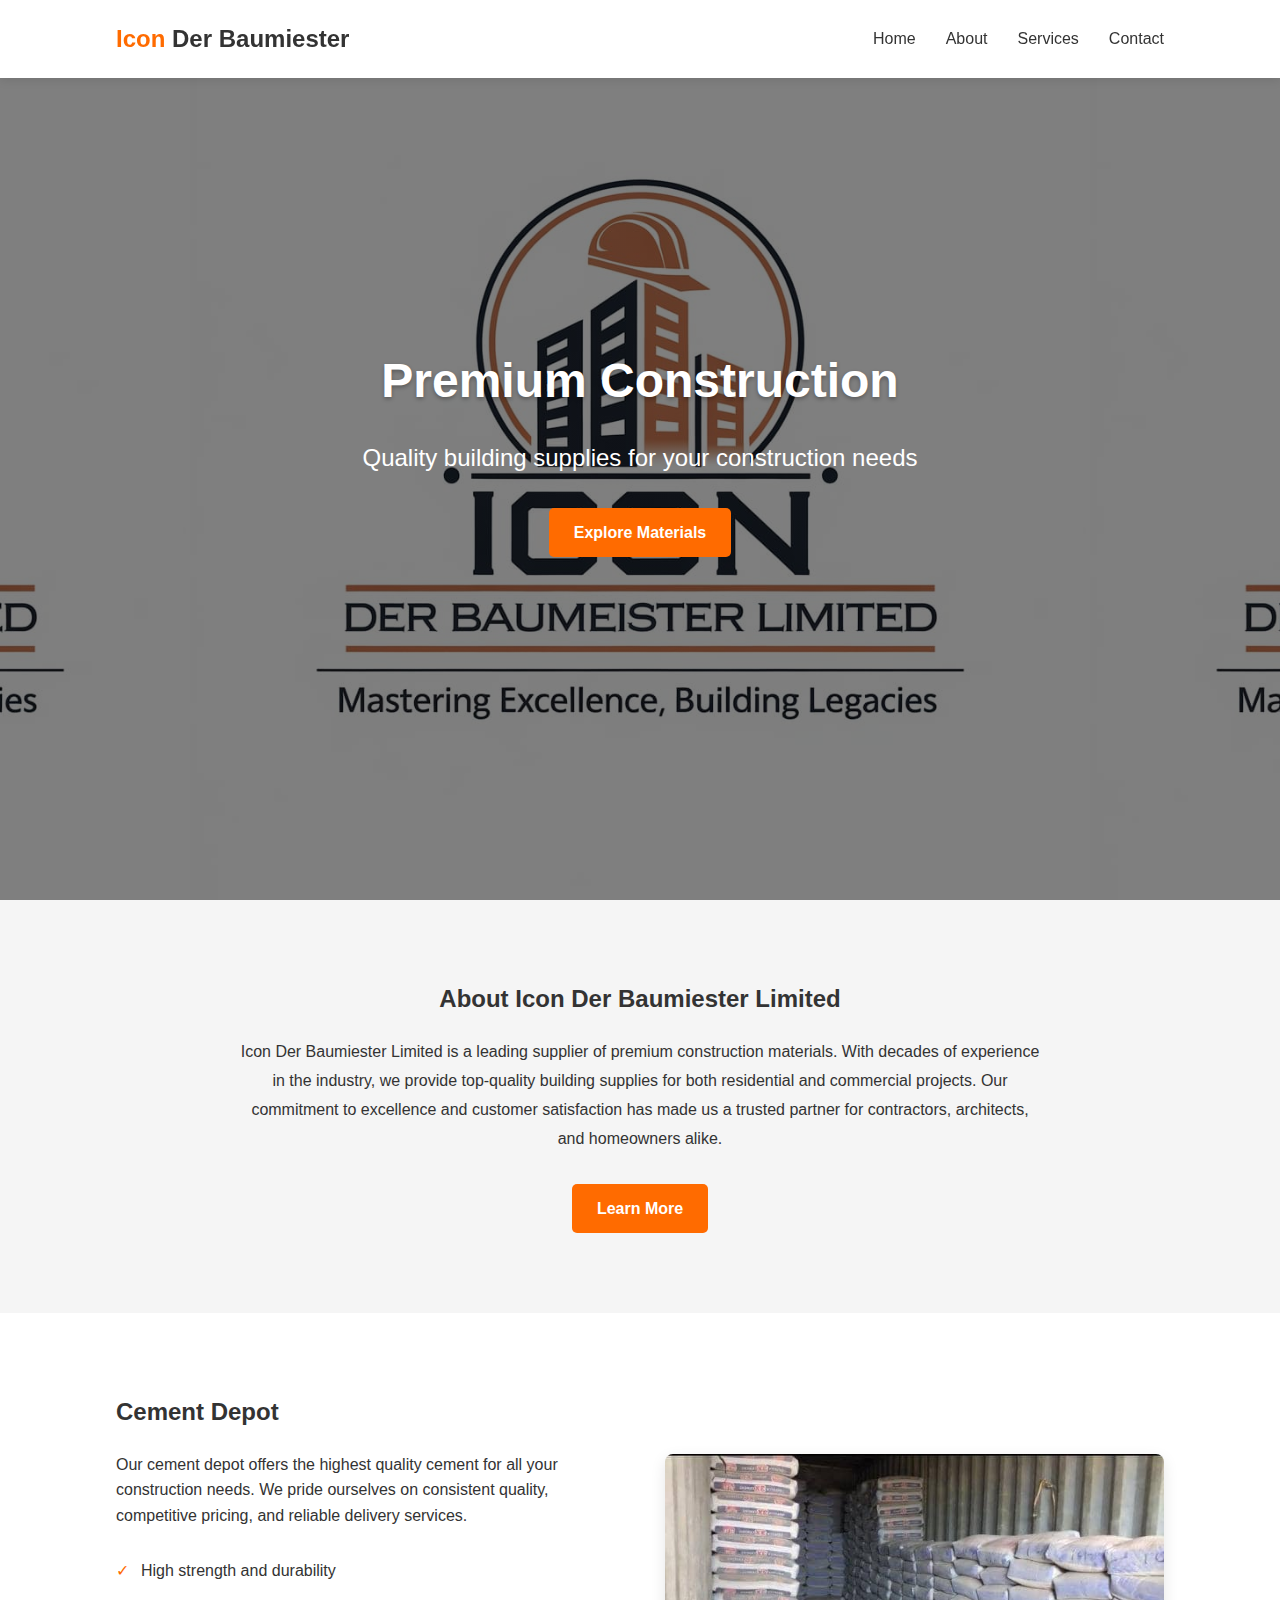
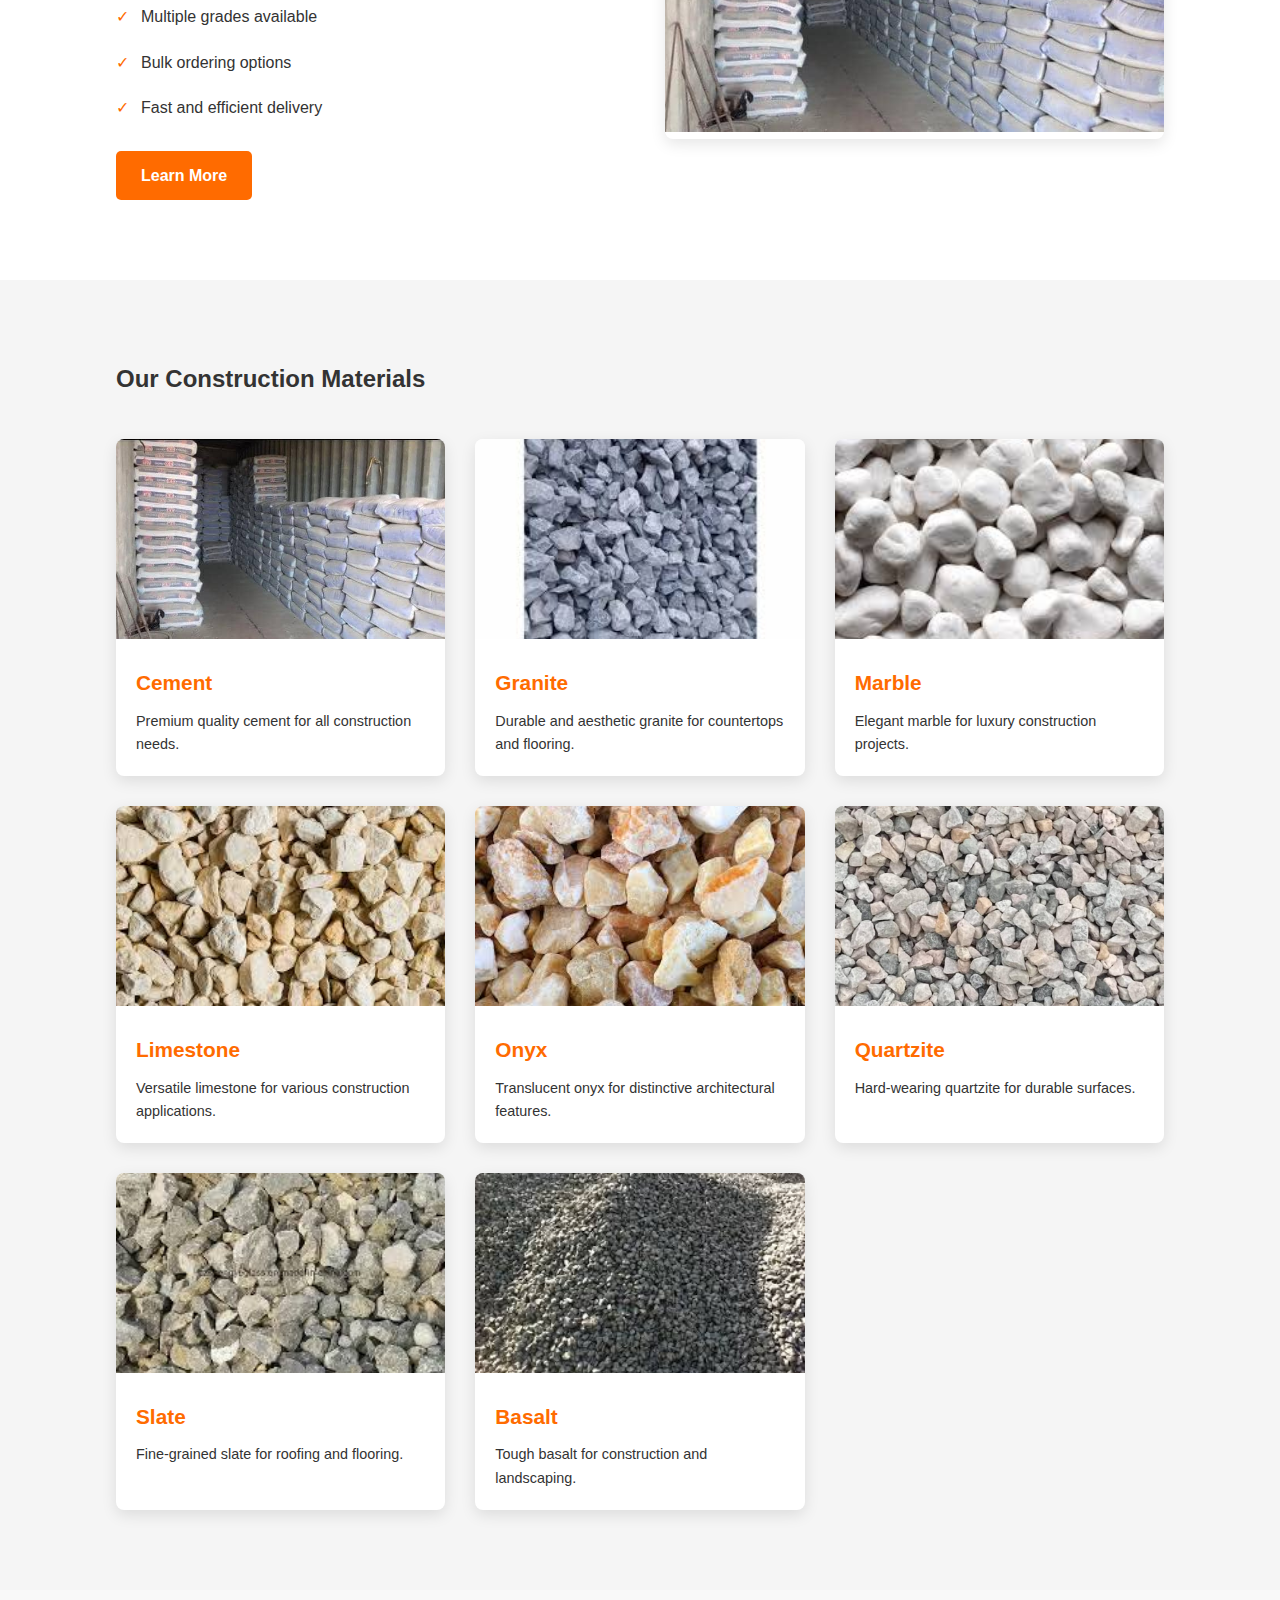
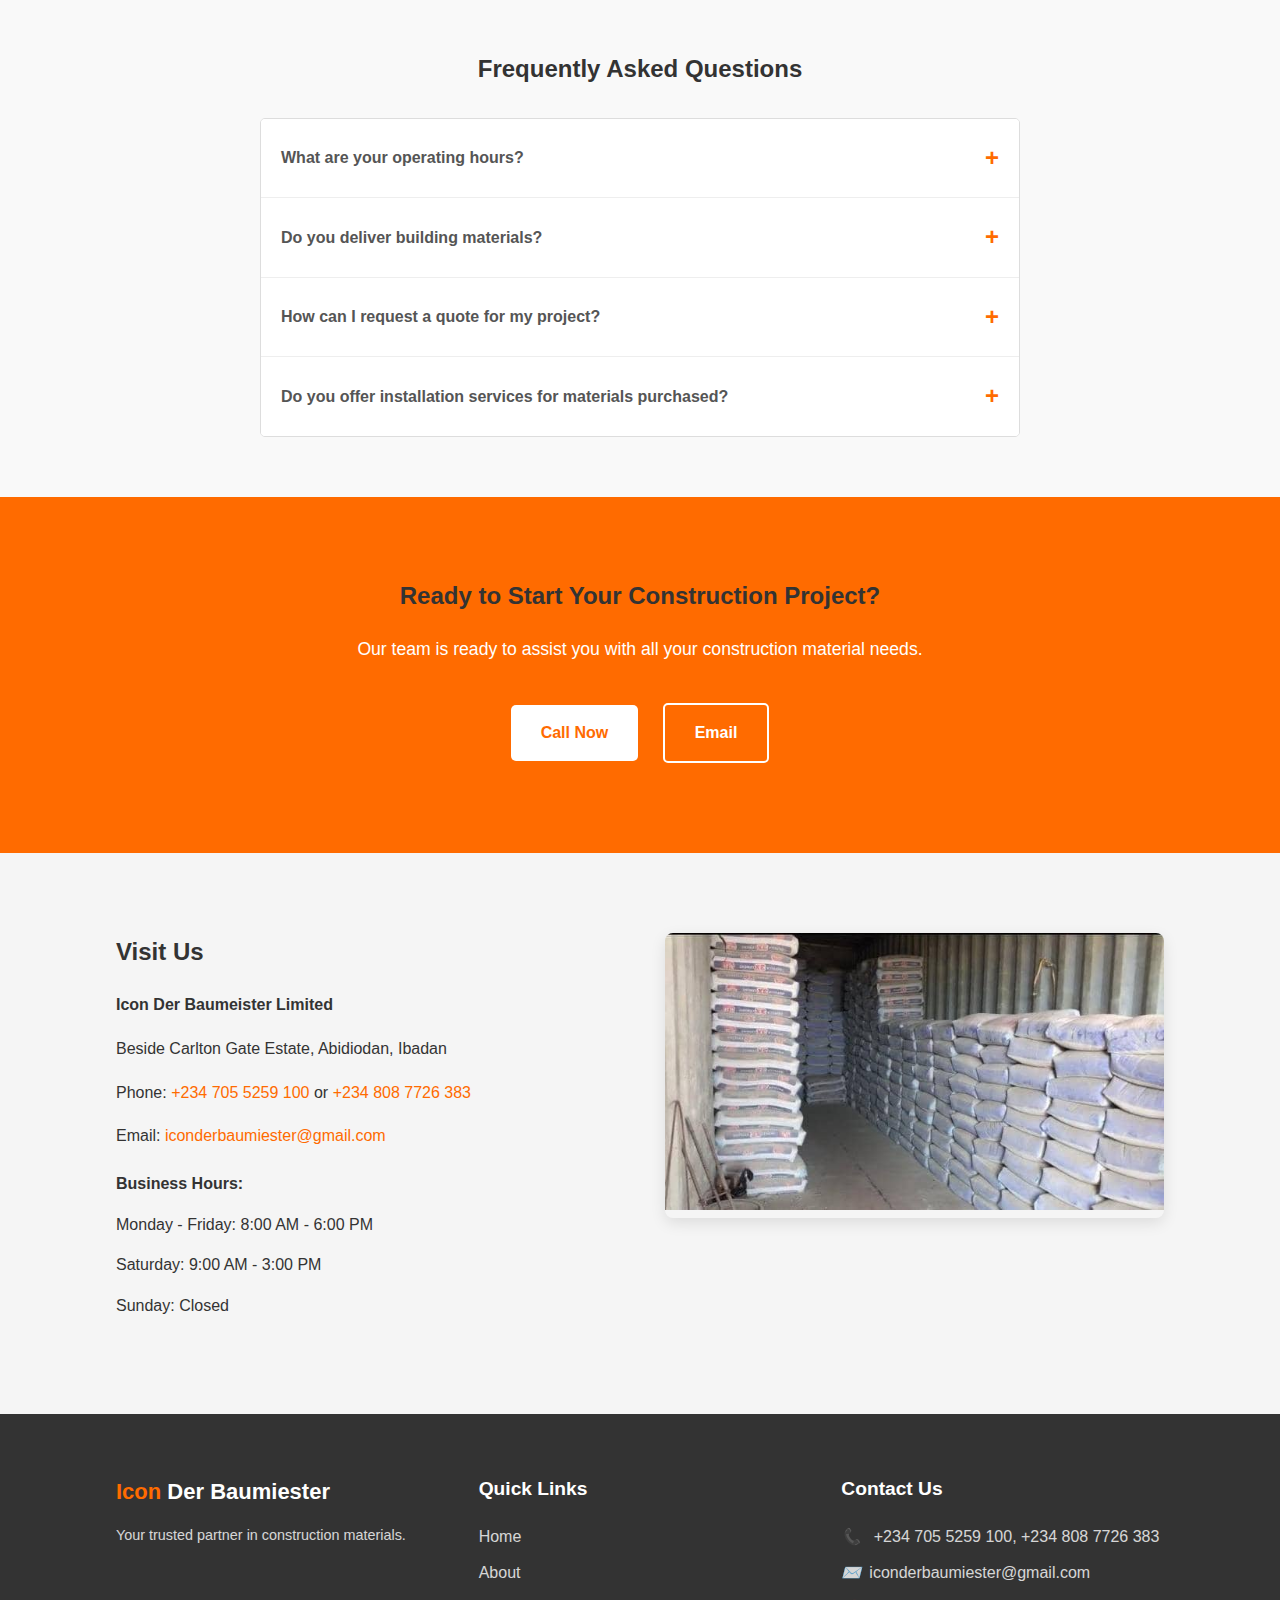
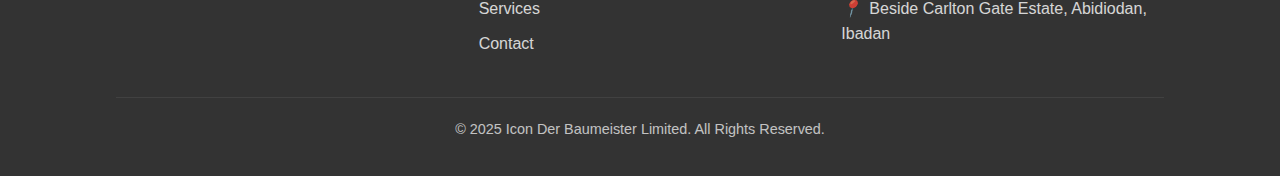
<file: index.html>
<!DOCTYPE html>
<html lang="en">
<head>
    <meta charset="UTF-8">
    <meta name="viewport" content="width=device-width, initial-scale=1.0">
    <title>Icon Der Baumiester Limited</title>
    <link rel="stylesheet" href="styles.css">
</head>
<body>
    <!-- Navigation Bar -->
    <header>
        <div class="container">
            <nav>
                <a href="index.html" class="logo">Icon <span>Der Baumiester</span></a>
                <ul class="nav-links">
                    <li><a href="index.html" class="active">Home</a></li>
                    <li><a href="about.html">About</a></li>
                    <li><a href="services.html">Services</a></li>
                    <li class="dropdown">
                        <a href="contact.html" class="dropbtn">Contact</a>
                        <div class="dropdown-content">
                            <a href="tel:+2347055259100"><i class="icon">📞</i> Call Us</a>
                            <a href="mailto:iconderbaumiester@gmail.com"><i class="icon">✉️</i> Email</a>
                            <a href="https://linkedin.com/company/icon-der-baumiester" target="_blank"><i class="icon">🔗</i> LinkedIn</a>
                        </div>
                    </li>
                </ul>
                <div class="hamburger">
                    <div class="bar"></div>
                    <div class="bar"></div>
                    <div class="bar"></div>
                </div>
            </nav>
        </div>
    </header>

    <!-- Hero Section -->
    <section id="hero">
        <div class="hero-content">
            <h1>Premium Construction</h1>
            <p>Quality building supplies for your construction needs</p>
            <a href="#materials" class="btn">Explore Materials</a>
        </div>
    </section>

    <!-- About Section -->
    <section id="about">
        <div class="container">
            <h2>About Icon Der Baumiester Limited</h2>
            <p>Icon Der Baumiester Limited is a leading supplier of premium construction materials. With decades of experience in the industry, we provide top-quality building supplies for both residential and commercial projects. Our commitment to excellence and customer satisfaction has made us a trusted partner for contractors, architects, and homeowners alike.</p>
            <a href="about.html" class="btn">Learn More</a>
        </div>
    </section>

    <!-- Featured Product Section -->
    <section id="featured-product">
        <div class="container">
            <div class="featured-content">
                <div class="featured-text">
                    <h2>Cement Depot</h2>
                    <p>Our cement depot offers the highest quality cement for all your construction needs. We pride ourselves on consistent quality, competitive pricing, and reliable delivery services.</p>
                    <ul class="features-list">
                        <li>High strength and durability</li>
                        <li>Multiple grades available</li>
                        <li>Bulk ordering options</li>
                        <li>Fast and efficient delivery</li>
                    </ul>
                    <a href="services.html" class="btn">Learn More</a>
                </div>
                <div class="featured-image">
                    <img src="images/depot.jpeg" alt="Premium Cement" style="object-fit: cover;">
                </div>
            </div>
        </div>
    </section>

    <!-- Materials Section -->
    <section id="materials">
        <div class="container">
            <h2>Our Construction Materials</h2>
            <div class="materials-grid">
                <div class="material-card" data-material="cement">
                    <div class="card-img">
                        <img src="images/depot.jpeg" alt="Cement">
                    </div>
                    <div class="card-content">
                        <h3>Cement</h3>
                        <p>Premium quality cement for all construction needs.</p>
                    </div>
                </div>
                <div class="material-card" data-material="granite">
                    <div class="card-img">
                        <img src="images/granite.jpeg" alt="Granite">
                    </div>
                    <div class="card-content">
                        <h3>Granite</h3>
                        <p>Durable and aesthetic granite for countertops and flooring.</p>
                    </div>
                </div>
                <div class="material-card" data-material="marble">
                    <div class="card-img">
                        <img src="images/marble.jpeg" alt="Marble">
                    </div>
                    <div class="card-content">
                        <h3>Marble</h3>
                        <p>Elegant marble for luxury construction projects.</p>
                    </div>
                </div>
                <div class="material-card" data-material="limestone">
                    <div class="card-img">
                        <img src="images/limestone.jpeg" alt="Limestone">
                    </div>
                    <div class="card-content">
                        <h3>Limestone</h3>
                        <p>Versatile limestone for various construction applications.</p>
                    </div>
                </div>
                <div class="material-card" data-material="onyx">
                    <div class="card-img">
                        <img src="images/onyx.jpeg" alt="Onyx">
                    </div>
                    <div class="card-content">
                        <h3>Onyx</h3>
                        <p>Translucent onyx for distinctive architectural features.</p>
                    </div>
                </div>
                <div class="material-card" data-material="quartzite">
                    <div class="card-img">
                        <img src="images/quartzite.jpeg" alt="Quartzite">
                    </div>
                    <div class="card-content">
                        <h3>Quartzite</h3>
                        <p>Hard-wearing quartzite for durable surfaces.</p>
                    </div>
                </div>
                <div class="material-card" data-material="slate">
                    <div class="card-img">
                        <img src="images/slate.jpeg" alt="Slate">
                    </div>
                    <div class="card-content">
                        <h3>Slate</h3>
                        <p>Fine-grained slate for roofing and flooring.</p>
                    </div>
                </div>
                <div class="material-card" data-material="basalt">
                    <div class="card-img">
                        <img src="images/basalt.jpeg" alt="Basalt">
                    </div>
                    <div class="card-content">
                        <h3>Basalt</h3>
                        <p>Tough basalt for construction and landscaping.</p>
                    </div>
                </div>
            </div>
        </div>
    </section>

    <!-- FAQs Section -->
    <section id="faqs" class="alt-bg">
        <div class="container">
            <h2>Frequently Asked Questions</h2>
            <div class="faq-container">
                <div class="faq-item">
                    <div class="faq-question">
                        What are your operating hours?
                        <span class="faq-toggle">+</span>
                    </div>
                    <div class="faq-answer">
                        <p>Our office is open Monday through Friday from 8:00 AM to 6:00 PM, and Saturdays from 9:00 AM to 2:00 PM. We are closed on Sundays and public holidays.</p>
                    </div>
                </div>
                <div class="faq-item">
                    <div class="faq-question">
                        Do you deliver building materials?
                        <span class="faq-toggle">+</span>
                    </div>
                    <div class="faq-answer">
                        <p>Yes, we provide delivery services for all our building materials. Delivery fees may apply depending on your location and the quantity of materials ordered.</p>
                    </div>
                </div>
                <div class="faq-item">
                    <div class="faq-question">
                        How can I request a quote for my project?
                        <span class="faq-toggle">+</span>
                    </div>
                    <div class="faq-answer">
                        <p>You can request a quote by filling out our contact form above, calling our office, or sending an email with your project details. Our team will get back to you within 24 hours with a comprehensive quote.</p>
                    </div>
                </div>
                <div class="faq-item">
                    <div class="faq-question">
                        Do you offer installation services for materials purchased?
                        <span class="faq-toggle">+</span>
                    </div>
                    <div class="faq-answer">
                        <p>Yes, we offer professional installation services for certain materials. Please inquire about our installation options when placing your order.</p>
                    </div>
                </div>
            </div>
        </div>
    </section>
    
    <!-- Call to Action -->
    <section id="cta">
        <div class="container">
            <div class="cta-content">
                <h2>Ready to Start Your Construction Project?</h2>
                <p>Our team is ready to assist you with all your construction material needs.</p>
                <div class="cta-buttons">
                    <a href="tel:+1234567890" class="btn">Call Now</a>
                    <a href="mailto:iconderbaumiester@gmail.com" class="btn btn-outline">Email</a>
                </div>
            </div>
        </div>
    </section>

    <!-- Address Section -->
    <section id="address">
        <div class="container">
            <div class="address-content">
                <div class="address-info">
                    <h2>Visit Us</h2>
                    <address>
                        <p><strong>Icon Der Baumeister Limited</strong></p>
                        <p>Beside Carlton Gate Estate, Abidiodan, Ibadan</p>
                        <p>Phone: <a href="tel:+2347055259100">+234 705 5259 100</a> or <a href="tel:+2348087726383">+234 808 7726 383</a></p>
                        <p>Email: <a href="mailto:iconderbaumiester@gmail.com">iconderbaumiester@gmail.com</a></p>
                    </address>
                    <div class="hours">
                        <p><strong>Business Hours:</strong></p>
                        <p>Monday - Friday: 8:00 AM - 6:00 PM</p>
                        <p>Saturday: 9:00 AM - 3:00 PM</p>
                        <p>Sunday: Closed</p>
                    </div>
                </div>
                <div class="map-placeholder">
                    <img src="images/depot.jpeg" alt="depot" style="object-fit: cover;">
                </div>
            </div>
        </div>
    </section>

    <!-- Footer -->
    <footer>
        <div class="container">
            <div class="footer-content">
                <div class="footer-logo">
                    <a href="index.html">Icon <span>Der Baumiester</span></a>
                    <p>Your trusted partner in construction materials.</p>
                </div>
                <div class="footer-links">
                    <h3>Quick Links</h3>
                    <ul>
                        <li><a href="index.html">Home</a></li>
                        <li><a href="about.html">About</a></li>
                        <li><a href="services.html">Services</a></li>
                        <li><a href="contact.html">Contact</a></li>
                    </ul>
                </div>
                <div class="footer-contact">
                    <h3>Contact Us</h3>
                    <p><i class="icon">📞</i> +234 705 5259 100, +234 808 7726 383</p>
                    <p><i class="icon">✉️</i>iconderbaumiester@gmail.com</p>
                    <p><i class="icon">📍</i>Beside Carlton Gate Estate, Abidiodan, Ibadan</p>
                </div>
            </div>
            <div class="footer-bottom">
                <p>&copy; 2025 Icon Der Baumeister Limited. All Rights Reserved.</p>
            </div>
        </div>
    </footer>

    <script src="script.js"></script>
</body>
</html>
</file>
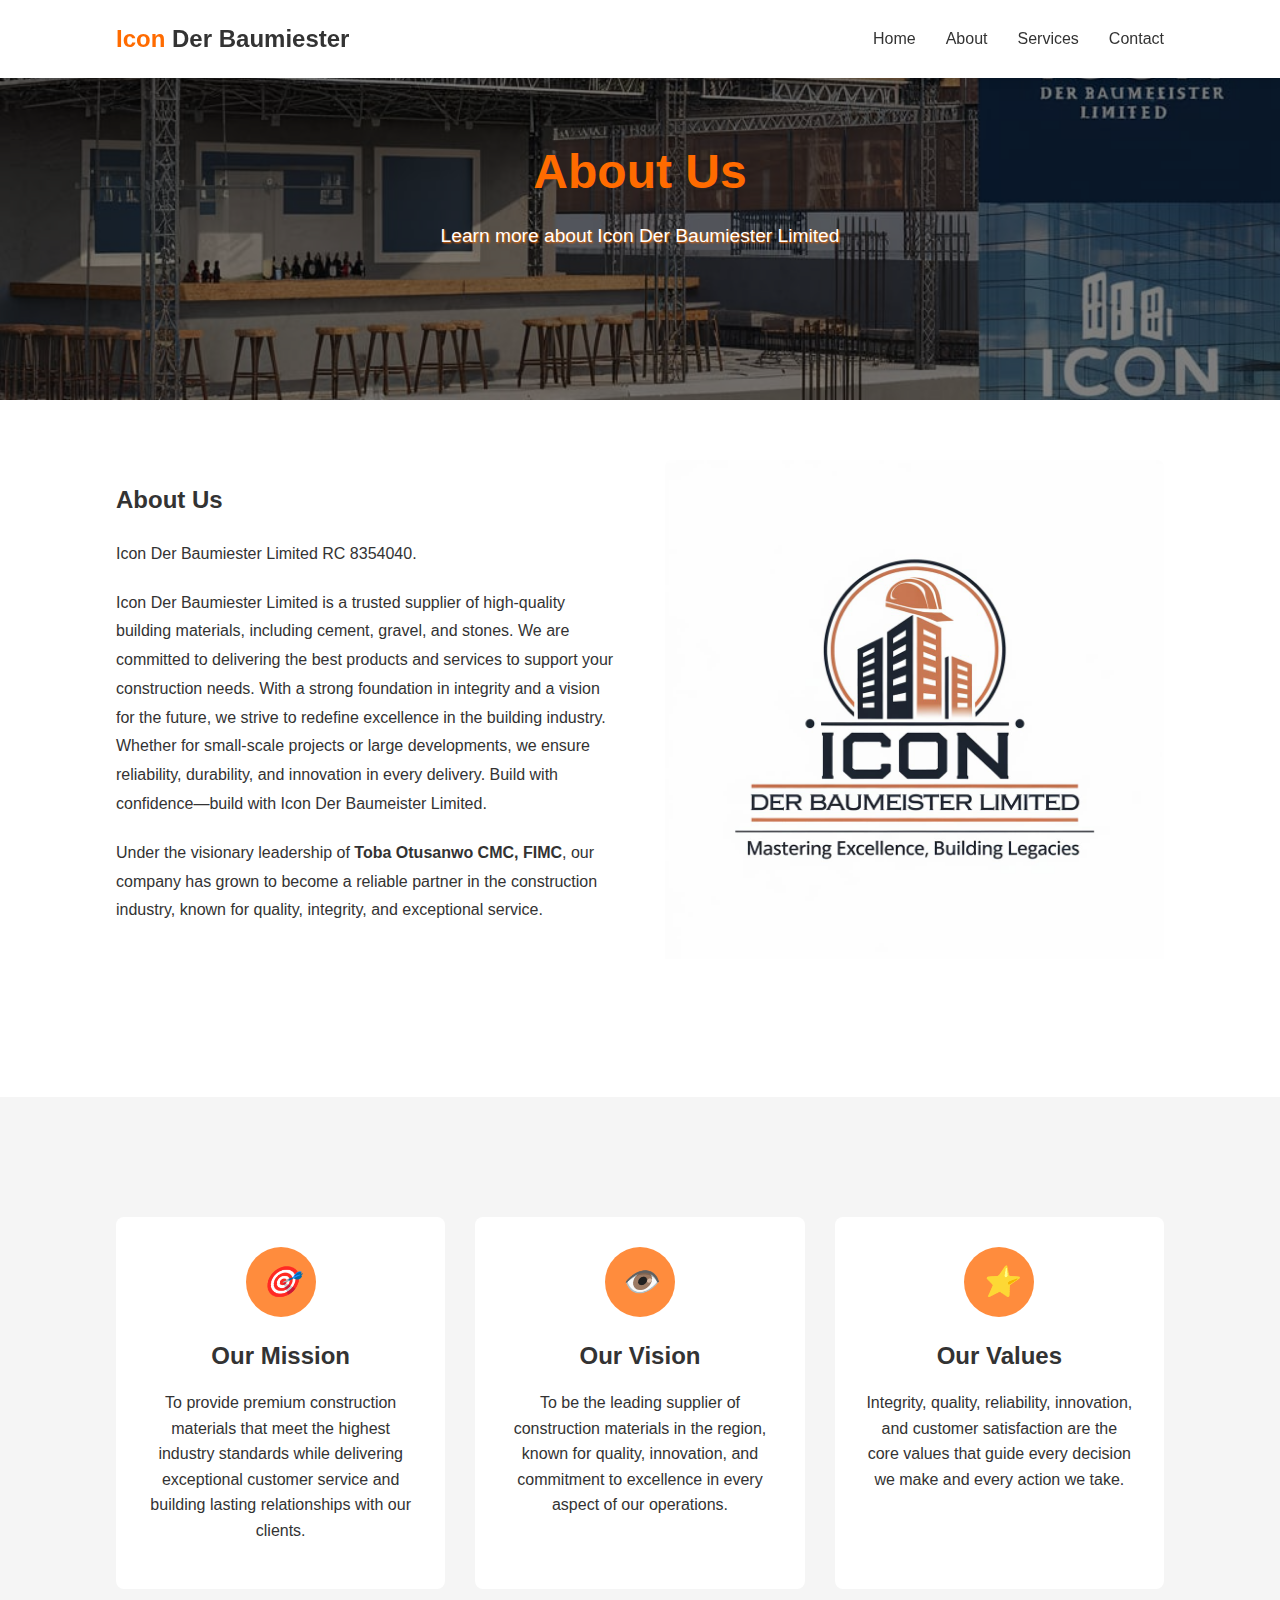
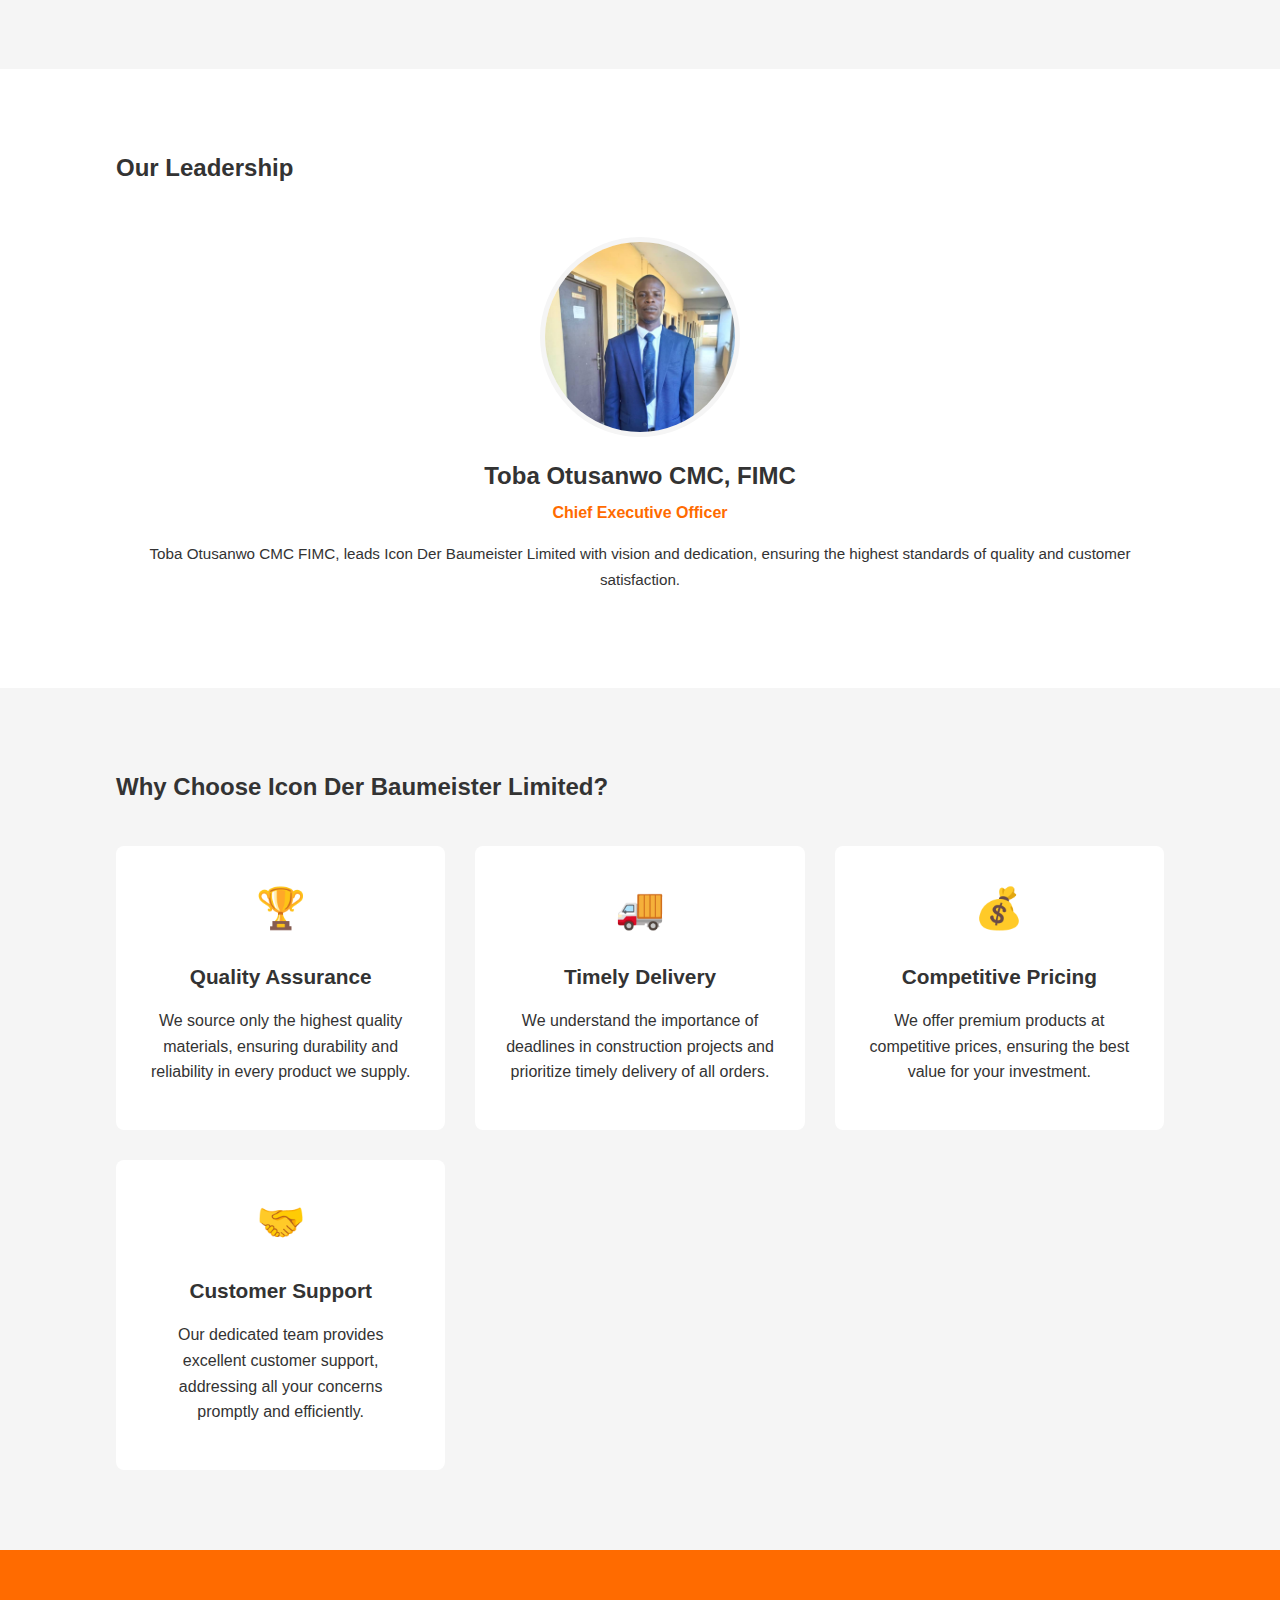
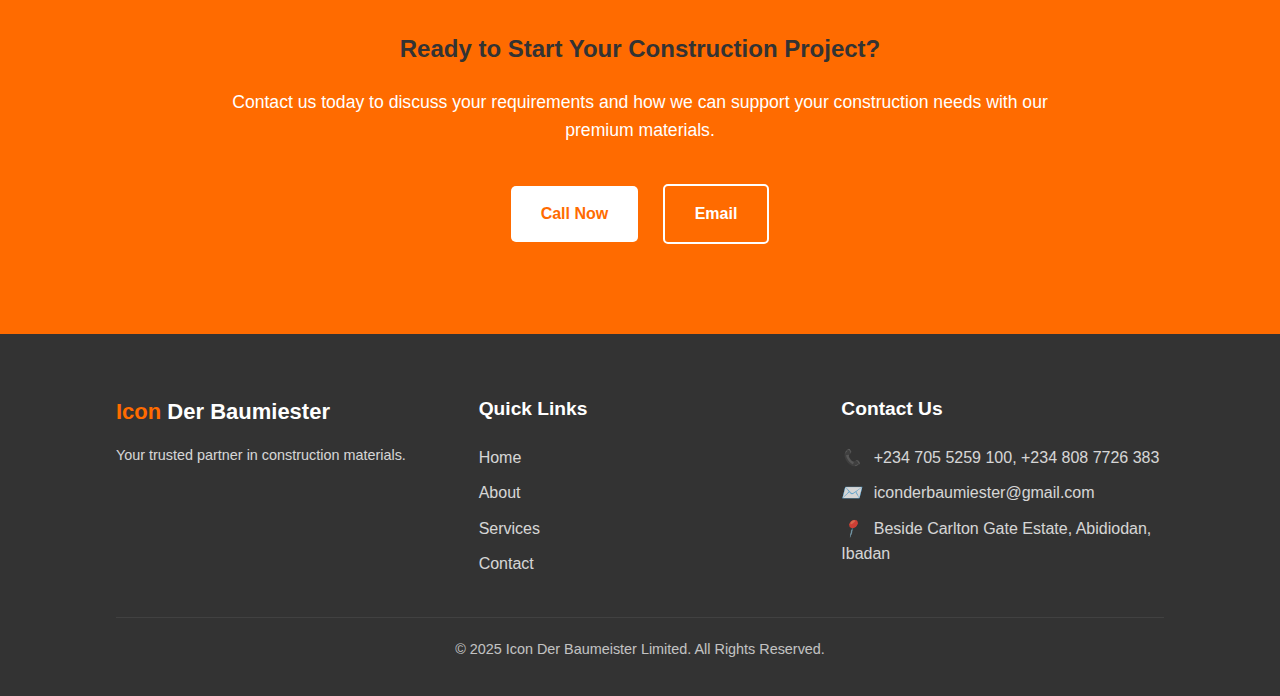
<file: about.html>
<!DOCTYPE html>
<html lang="en">
<head>
    <meta charset="UTF-8">
    <meta name="viewport" content="width=device-width, initial-scale=1.0">
    <title>About Us - Icon Der Baumeister Limited</title>
    <link rel="stylesheet" href="styles.css">
</head>
<body>
    <!-- Navigation Bar -->
    <header>
        <div class="container">
            <nav>
                <a href="index.html" class="logo">Icon <span>Der Baumiester</span></a>
                <ul class="nav-links">
                    <li><a href="index.html">Home</a></li>
                    <li><a href="about.html" class="active">About</a></li>
                    <li><a href="services.html">Services</a></li>
                    <li class="dropdown">
                        <a href="contact.html" class="dropbtn">Contact</a>
                        <div class="dropdown-content">
                            <a href="tel:+1234567890"><i class="icon">📞</i> Call Us</a>
                            <a href="mailto:info@iconderbaumeister.com"><i class="icon">✉️</i> Email</a>
                            <a href="https://linkedin.com/company/icon-der-baumeister" target="_blank"><i class="icon">🔗</i> LinkedIn</a>
                        </div>
                    </li>
                </ul>
                <div class="hamburger">
                    <div class="bar"></div>
                    <div class="bar"></div>
                    <div class="bar"></div>
                </div>
            </nav>
        </div>
    </header>

    <!-- Page Banner -->
    <section id="page-banner">
        <div class="banner-content">
            <h1>About Us</h1>
            <p>Learn more about Icon Der Baumiester Limited</p>
        </div>
    </section>

    <!-- About Us Section -->
    <section id="about-us">
        <div class="container">
            <div class="about-content">
                <div class="about-text">
                    <h2>About Us</h2>
                    <p>Icon Der Baumiester Limited RC 8354040.</p>
                    <p>Icon Der Baumiester Limited is a trusted supplier of high-quality building materials, including cement, gravel, and stones. We are committed to delivering the best products and services to support your construction needs. With a strong foundation in integrity and a vision for the future, we strive to redefine excellence in the building industry. Whether for small-scale projects or large developments, we ensure reliability, durability, and innovation in every delivery. Build with confidence—build with Icon Der Baumeister Limited.</p>
                    <p>Under the visionary leadership of <strong><span class="nametitle">Toba Otusanwo CMC, FIMC</span></strong>, our company has grown to become a reliable partner in the construction industry, known for quality, integrity, and exceptional service.</p>
                </div>
                <div class="about-image">
                    <img src="images/logo.jpeg" alt="Company Image">
                </div>
            </div>
        </div>
    </section>

    <!-- Our Mission Section -->
    <section id="mission">
        <div class="container">
            <div class="mission-content">
                <div class="mission-box">
                    <div class="icon-container">
                        <i class="mission-icon">🎯</i>
                    </div>
                    <h3>Our Mission</h3>
                    <p>To provide premium construction materials that meet the highest industry standards while delivering exceptional customer service and building lasting relationships with our clients.</p>
                </div>
                <div class="mission-box">
                    <div class="icon-container">
                        <i class="mission-icon">👁️</i>
                    </div>
                    <h3>Our Vision</h3>
                    <p>To be the leading supplier of construction materials in the region, known for quality, innovation, and commitment to excellence in every aspect of our operations.</p>
                </div>
                <div class="mission-box">
                    <div class="icon-container">
                        <i class="mission-icon">⭐</i>
                    </div>
                    <h3>Our Values</h3>
                    <p>Integrity, quality, reliability, innovation, and customer satisfaction are the core values that guide every decision we make and every action we take.</p>
                </div>
            </div>
        </div>
    </section>

    <!-- Our Team Section -->
    <section id="team">
        <div class="container">
            <h2>Our Leadership</h2>
            <div class="team-container">
                <div class="team-member">
                    <div class="member-image">
                        <img src="images/pic 4.jpeg" alt="Toba Otusanwo">
                    </div>
                    <h3>Toba Otusanwo CMC, FIMC</h3>
                    <p class="position">Chief Executive Officer</p>
                    <p class="bio">Toba Otusanwo CMC FIMC, leads Icon Der Baumeister Limited with vision and dedication, ensuring the highest standards of quality and customer satisfaction.</p>
                </div>
            </div>
        </div>
    </section>

    <!-- Why Choose Us Section -->
    <section id="why-us">
        <div class="container">
            <h2>Why Choose Icon Der Baumeister Limited?</h2>
            <div class="features-container">
                <div class="feature-box">
                    <div class="feature-icon">🏆</div>
                    <h3>Quality Assurance</h3>
                    <p>We source only the highest quality materials, ensuring durability and reliability in every product we supply.</p>
                </div>
                <div class="feature-box">
                    <div class="feature-icon">🚚</div>
                    <h3>Timely Delivery</h3>
                    <p>We understand the importance of deadlines in construction projects and prioritize timely delivery of all orders.</p>
                </div>
                <div class="feature-box">
                    <div class="feature-icon">💰</div>
                    <h3>Competitive Pricing</h3>
                    <p>We offer premium products at competitive prices, ensuring the best value for your investment.</p>
                </div>
                <div class="feature-box">
                    <div class="feature-icon">🤝</div>
                    <h3>Customer Support</h3>
                    <p>Our dedicated team provides excellent customer support, addressing all your concerns promptly and efficiently.</p>
                </div>
            </div>
        </div>
    </section>

    <!-- Call to Action -->
    <section id="cta">
        <div class="container">
            <div class="cta-content">
                <h2>Ready to Start Your Construction Project?</h2>
                <p>Contact us today to discuss your requirements and how we can support your construction needs with our premium materials.</p>
                <div class="cta-buttons">
                    <a href="tel:+1234567890" class="btn">Call Now</a>
                    <a href="mailto:iconderbaumiester@gmail.com" class="btn btn-outline">Email</a>
                </div>
            </div>
        </div>
    </section>

    <!-- Footer -->
    <footer>
        <div class="container">
            <div class="footer-content">
                <div class="footer-logo">
                    <a href="index.html">Icon <span>Der Baumiester</span></a>
                    <p>Your trusted partner in construction materials.</p>
                </div>
                <div class="footer-links">
                    <h3>Quick Links</h3>
                    <ul>
                        <li><a href="index.html">Home</a></li>
                        <li><a href="about.html">About</a></li>
                        <li><a href="services.html">Services</a></li>
                        <li><a href="contact.html">Contact</a></li>
                    </ul>
                </div>
                <div class="footer-contact">
                    <h3>Contact Us</h3>
                    <p><i class="icon">📞</i> +234 705 5259 100, +234 808 7726 383</p>
                    <p><i class="icon">✉️</i> iconderbaumiester@gmail.com</p>
                    <p><i class="icon">📍</i> Beside Carlton Gate Estate, Abidiodan, Ibadan</p>
                </div>
            </div>
            <div class="footer-bottom">
                <p>&copy; 2025 Icon Der Baumeister Limited. All Rights Reserved.</p>
            </div>
        </div>
    </footer>

    <script src="script.js"></script>
</body>
</html>
</file>
<file: styles.css>
/* Variables */
:root {
    --primary-color: #FF6B00;
    --primary-light: #FF8C3D;
    --primary-dark: #D25700;
    --white: #FFFFFF;
    --light-gray: #F5F5F5;
    --gray: #DDDDDD;
    --dark-gray: #333333;
    --black: #000000;
}

/* Global Styles */
* {
    margin: 0;
    padding: 0;
    box-sizing: border-box;
    font-family: 'Arial', sans-serif;
}

html {
    scroll-behavior: smooth;
}

body {
    background-color: var(--white);
    color: var(--dark-gray);
    line-height: 1.6;
}

.container {
    width: 85%;
    max-width: 1200px;
    margin: 0 auto;
    padding: 0 20px;
}

section {
    padding: 80px 0;
}

h1, h2, h3, h4 {
    margin-bottom: 20px;
    color: var(--dark-gray);
}

p {
    margin-bottom: 15px;
}

.btn {
    display: inline-block;
    background-color: var(--primary-color);
    color: var(--white);
    padding: 12px 25px;
    border: none;
    border-radius: 5px;
    cursor: pointer;
    text-decoration: none;
    font-weight: bold;
    transition: background-color 0.3s, transform 0.2s;
}

.btn:hover {
    background-color: var(--primary-dark);
    transform: translateY(-2px);
}

img {
    max-width: 100%;
    height: auto;
}

/* Header Styles */
header {
    background-color: var(--white);
    box-shadow: 0 2px 10px rgba(0,0,0,0.1);
    position: fixed;
    width: 100%;
    top: 0;
    z-index: 1000;
}

nav {
    display: flex;
    justify-content: space-between;
    align-items: center;
    padding: 20px 0;
}

.logo {
    font-size: 24px;
    font-weight: bold;
    color: var(--primary-color);
    text-decoration: none;
    transition: opacity 0.3s;
}

.logo:hover {
    opacity: 0.9;
}

.logo span {
    color: var(--dark-gray);
}

.nav-links {
    display: flex;
    list-style: none;
}

.nav-links li {
    position: relative;
    margin-left: 30px;
}

.nav-links a {
    color: var(--dark-gray);
    text-decoration: none;
    font-weight: 500;
    transition: color 0.3s;
    padding: 10px 0;
    position: relative;
}

.nav-links a:after {
    content: '';
    position: absolute;
    width: 0;
    height: 2px;
    bottom: 0;
    left: 0;
    background-color: var(--primary-color);
    transition: width 0.3s;
}

.nav-links a:hover,
.nav-links a.active {
    color: var(--primary-color);
}

.nav-links a:hover:after,
.nav-links a.active:after {
    width: 100%;
}

/* Dropdown Styles */
.dropdown {
    position: relative;
}

.dropdown-content {
    display: none;
    position: absolute;
    background-color: var(--white);
    min-width: 180px;
    box-shadow: 0 8px 16px rgba(0,0,0,0.1);
    z-index: 1;
    border-radius: 5px;
    top: 100%;
    left: 50%;
    transform: translateX(-50%);
    opacity: 0;
    transition: opacity 0.3s;
}

.dropdown-content a {
    color: var(--dark-gray);
    padding: 12px 16px;
    text-decoration: none;
    display: block;
    text-align: left;
    transition: background-color 0.3s;
}

.dropdown-content a:hover {
    background-color: var(--light-gray);
    color: var(--primary-color);
}

.dropdown:hover .dropdown-content {
    display: block;
    opacity: 1;
}

.icon {
    margin-right: 8px;
}

/* Mobile Menu */
.hamburger {
    display: none;
    cursor: pointer;
}

.bar {
    display: block;
    width: 25px;
    height: 3px;
    margin: 5px auto;
    transition: all 0.3s ease;
    background-color: var(--dark-gray);
}

/* Hero Section */
#hero {
    background-image: linear-gradient(rgba(0, 0, 0, 0.5), rgba(0, 0, 0, 0.5)), url('images/logo.jpeg');
    background-size: contain;
    background-position: center;
    height: 100vh;
    display: flex;
    align-items: center;
    justify-content: center;
    text-align: center;
    color: var(--white);
    margin-top: 0;
    position: relative;
}

.hero-content {
    max-width: 800px;
    padding: 0 20px;
}

.hero-content h1 {
    font-size: 3rem;
    margin-bottom: 20px;
    color: var(--white);
    text-shadow: 0 2px 4px rgba(0, 0, 0, 0.3);
}

.hero-content p {
    font-size: 1.5rem;
    margin-bottom: 30px;
}

/* About Section */
#about {
    background-color: var(--light-gray);
    text-align: center;
}

#about p {
    max-width: 800px;
    margin: 0 auto 30px;
    line-height: 1.8;
}

/* Featured Product */
#featured-product {
    background-color: var(--white);
}

.featured-content {
    display: flex;
    align-items: center;
    gap: 50px;
}

.featured-text {
    flex: 1;
}

.featured-image {
    flex: 1;
    box-shadow: 0 5px 15px rgba(0, 0, 0, 0.1);
    border-radius: 8px;
    overflow: hidden;
}

.features-list {
    list-style-type: none;
    margin: 20px 0;
}

.features-list li {
    padding: 10px 0;
    position: relative;
    padding-left: 25px;
}

.features-list li:before {
    content: "✓";
    color: var(--primary-color);
    position: absolute;
    left: 0;
}

/* Materials Section */
#materials {
    background-color: var(--light-gray);
}

.materials-grid {
    display: grid;
    grid-template-columns: repeat(auto-fill, minmax(270px, 1fr));
    gap: 30px;
    margin-top: 40px;
}

.material-card {
    background-color: var(--white);
    border-radius: 8px;
    overflow: hidden;
    box-shadow: 0 5px 15px rgba(0, 0, 0, 0.1);
    transition: transform 0.3s, box-shadow 0.3s;
    cursor: pointer;
}

.material-card:hover {
    transform: translateY(-10px);
    box-shadow: 0 15px 30px rgba(0, 0, 0, 0.15);
}

.card-img {
    overflow: hidden;
}

.card-img img {
    width: 100%;
    height: 200px;
    object-fit: cover;
    transition: transform 0.5s;
}

.material-card:hover .card-img img {
    transform: scale(1.1);
}

.card-content {
    padding: 20px;
}

.card-content h3 {
    font-size: 1.3rem;
    margin-bottom: 10px;
    color: var(--primary-color);
}

.card-content p {
    font-size: 0.9rem;
    margin-bottom: 0;
}

/* Address Section */
#address {
    background-color: var(--light-gray);
}

.address-content {
    display: flex;
    align-items: flex-start;
    gap: 50px;
}

.address-info {
    flex: 1;
}

.map-placeholder {
    flex: 1;
    border-radius: 8px;
    overflow: hidden;
    box-shadow: 0 5px 15px rgba(0, 0, 0, 0.1);
}

address {
    font-style: normal;
    margin-bottom: 20px;
    line-height: 1.8;
}

address a {
    color: var(--primary-color);
    text-decoration: none;
}

address a:hover {
    text-decoration: underline;
}

.hours {
    margin-top: 20px;
}

/* Footer */
footer {
    background-color: var(--dark-gray);
    color: var(--white);
    padding: 60px 0 20px;
}

.footer-content {
    display: grid;
    grid-template-columns: repeat(auto-fit, minmax(250px, 1fr));
    gap: 40px;
    margin-bottom: 30px;
}

.footer-logo a {
    color: var(--primary-color);
    font-size: 22px;
    font-weight: bold;
    text-decoration: none;
}

.footer-logo span {
    color: var(--white);
}

.footer-logo p {
    margin-top: 15px;
    font-size: 0.9rem;
    opacity: 0.8;
}

.footer-links h3,
.footer-contact h3 {
    color: var(--white);
    margin-bottom: 20px;
    font-size: 1.2rem;
}

.footer-links ul {
    list-style: none;
}

.footer-links li {
    margin-bottom: 10px;
}

.footer-links a {
    color: var(--white);
    text-decoration: none;
    opacity: 0.8;
    transition: opacity 0.3s;
}

.footer-links a:hover {
    opacity: 1;
    color: var(--primary-color);
}

.footer-contact p {
    margin-bottom: 10px;
    opacity: 0.8;
}

.footer-bottom {
    border-top: 1px solid rgba(255, 255, 255, 0.1);
    padding-top: 20px;
    text-align: center;
    font-size: 0.9rem;
    opacity: 0.7;
}

/* Responsive Styles */
@media (max-width: 992px) {
    .featured-content,
    .address-content {
        flex-direction: column;
    }
    
    .featured-image,
    .map-placeholder {
        margin-top: 30px;
        width: 100%;
    }
}

@media (max-width: 768px) {
    .nav-links {
        position: fixed;
        left: -100%;
        top: 70px;
        flex-direction: column;
        background-color: var(--white);
        width: 100%;
        border-top: 1px solid rgba(0, 0, 0, 0.1);
        transition: 0.3s;
        box-shadow: 0 10px 10px rgba(0, 0, 0, 0.1);
        padding: 10px 0;
    }
    
    .nav-links.active {
        left: 0;
    }
    
    .nav-links li {
        margin: 10px 0;
        width: 100%;
        text-align: center;
    }
    
    .dropdown-content {
        position: static;
        box-shadow: none;
        width: 100%;
        display: none;
        transform: none;
    }
    
    .dropdown.active .dropdown-content {
        display: block;
    }
    
    .hamburger {
        display: block;
    }
    
    .hamburger.active .bar:nth-child(2) {
        opacity: 0;
    }
    
    .hamburger.active .bar:nth-child(1) {
        transform: translateY(8px) rotate(45deg);
    }
    
    .hamburger.active .bar:nth-child(3) {
        transform: translateY(-8px) rotate(-45deg);
    }
    
    .hero-content h1 {
        font-size: 2.5rem;
    }
    
    .hero-content p {
        font-size: 1.2rem;
    }
    
    section {
        padding: 60px 0;
    }
}

@media (max-width: 480px) {
    .hero-content h1 {
        font-size: 2rem;
    }
    
    .btn {
        padding: 10px 20px;
    }
    
    section {
        padding: 40px 0;
    }
    
    .materials-grid {
        grid-template-columns: 1fr;
    }
}
/* About Section */
#about {
    background-color: var(--light-gray);
    text-align: center;
}

#about p {
    max-width: 800px;
    margin: 0 auto 30px;
    line-height: 1.8;
}

/* About Us Page Styles */
#about-us {
    padding-top: 60px;
}

.about-content {
    display: flex;
    align-items: center;
    gap: 50px;
    margin-bottom: 50px;
}

.about-text {
    flex: 1;
}

.about-text h2 {
    text-align: left;
}

.about-text h2:after {
    left: 0;
    transform: none;
}

.about-text p {
    margin-bottom: 20px;
    line-height: 1.8;
}

.about-image {
    flex: 1;
    box-shadow: var(--box-shadow);
    border-radius: 8px;
    overflow: hidden;
}

/* Mission Section */
#mission {
    padding: 80px 0;
    background-color: var(--light-gray);
}

.mission-content {
    display: grid;
    grid-template-columns: repeat(auto-fit, minmax(300px, 1fr));
    gap: 30px;
    margin-top: 40px;
}

.mission-box {
    background-color: var(--white);
    border-radius: 8px;
    padding: 30px;
    text-align: center;
    box-shadow: var(--box-shadow);
    transition: var(--transition);
}

.mission-box:hover {
    transform: translateY(-10px);
}

.icon-container {
    width: 70px;
    height: 70px;
    background-color: var(--primary-light);
    border-radius: 50%;
    display: flex;
    align-items: center;
    justify-content: center;
    margin: 0 auto 20px;
}

.mission-icon {
    font-size: 30px;
}

.mission-box h3 {
    font-size: 1.5rem;
    margin-bottom: 15px;
}

/* Team Section */
#team {
    padding: 80px 0;
}

#team h2 {
    margin-bottom: 50px;
}

.team-container {
    display: grid;
    grid-template-columns: repeat(auto-fit, minmax(280px, 1fr));
    gap: 40px;
}

.team-member {
    text-align: center;
    transition: var(--transition);
}

.member-image {
    width: 200px;
    height: 200px;
    border-radius: 50%;
    overflow: hidden;
    margin: 0 auto 20px;
    border: 5px solid var(--light-gray);
    transition: var(--transition);
}

.team-member:hover .member-image {
    border-color: var(--primary-color);
}

.team-member h3 {
    font-size: 1.5rem;
    margin-bottom: 5px;
}

.position {
    color: var(--primary-color);
    font-weight: bold;
    margin-bottom: 15px;
}

.bio {
    font-size: 0.95rem;
    line-height: 1.7;
}

/* Why Choose Us Section */
#why-us {
    background-color: var(--light-gray);
    padding: 80px 0;
}

.features-container {
    display: grid;
    grid-template-columns: repeat(auto-fit, minmax(250px, 1fr));
    gap: 30px;
    margin-top: 40px;
}

.feature-box {
    background-color: var(--white);
    padding: 30px;
    border-radius: 8px;
    text-align: center;
    box-shadow: var(--box-shadow);
    transition: var(--transition);
}

.feature-box:hover {
    transform: translateY(-10px);
}

.feature-icon {
    font-size: 40px;
    margin-bottom: 20px;
}

.feature-box h3 {
    font-size: 1.3rem;
    margin-bottom: 15px;
}

/* Services Page Styles */
#services-overview {
    padding-top: 60px;
}

.services-grid {
    display: grid;
    grid-template-columns: repeat(auto-fit, minmax(300px, 1fr));
    gap: 30px;
    margin-top: 40px;
}

.service-card {
    background-color: var(--white);
    border-radius: 8px;
    padding: 30px;
    text-align: center;
    box-shadow: var(--box-shadow);
    transition: var(--transition);
}

.service-card:hover {
    transform: translateY(-10px);
}

.service-icon {
    font-size: 40px;
    margin-bottom: 20px;
}

.service-card h3 {
    font-size: 1.5rem;
    margin-bottom: 15px;
}

.btn-service {
    display: inline-block;
    color: var(--primary-color);
    font-weight: bold;
    margin-top: 15px;
    text-decoration: none;
    transition: var(--transition);
}

.btn-service:hover {
    color: var(--primary-dark);
    text-decoration: underline;
}

.service-detail {
    padding: 80px 0;
}

.service-content {
    display: flex;
    align-items: center;
    gap: 50px;
}

.service-content.reverse {
    flex-direction: row-reverse;
}

.service-text {
    flex: 1;
}

.service-text h2 {
    text-align: left;
}

.service-text h2:after {
    left: 0;
    transform: none;
}

.service-text p {
    margin-bottom: 20px;
    line-height: 1.8;
}

.service-image {
    flex: 1;
    box-shadow: var(--box-shadow);
    border-radius: 8px;
    overflow: hidden;
}

.materials-list,
.services-list,
.properties-list,
.benefits-list,
.process-list {
    margin: 20px 0;
    list-style-type: none;
}

.materials-list li,
.services-list li,
.properties-list li,
.benefits-list li {
    padding: 10px 0;
    position: relative;
    padding-left: 30px;
}

.materials-list li:before,
.services-list li:before,
.properties-list li:before,
.benefits-list li:before {
    content: "✓";
    color: var(--primary-color);
    position: absolute;
    left: 0;
    font-weight: bold;
}

.process-list {
    counter-reset: process-counter;
}

.process-list li {
    padding: 10px 0;
    position: relative;
    padding-left: 35px;
    counter-increment: process-counter;
}

.process-list li:before {
    content: counter(process-counter);
    color: var(--white);
    background-color: var(--primary-color);
    width: 25px;
    height: 25px;
    border-radius: 50%;
    display: inline-flex;
    align-items: center;
    justify-content: center;
    position: absolute;
    left: 0;
    font-weight: bold;
}

/* Testimonials Section */
#testimonials {
    background-color: var(--white);
    padding: 80px 0;
}

.testimonials-container {
    display: grid;
    grid-template-columns: repeat(auto-fit, minmax(300px, 1fr));
    gap: 30px;
    margin-top: 40px;
}

.testimonial {
    background-color: var(--light-gray);
    border-radius: 8px;
    padding: 30px;
    position: relative;
    box-shadow: var(--box-shadow);
}

.quote {
    margin-bottom: 20px;
    font-style: italic;
    position: relative;
    padding-left: 20px;
}

.quote:before {
    content: "a";
    font-size: 40px;
    color: var(--primary-color);
    position: absolute;
    left: -10px;
    top: -10px;
}

.client {
    display: flex;
    align-items: center;
}

.client-image {
    width: 50px;
    height: 50px;
    border-radius: 50%;
    overflow: hidden;
    margin-right: 15px;
}

.client-info h4 {
    margin-bottom: 5px;
    font-size: 1.1rem;
}

.client-info p {
    font-size: 0.9rem;
    color: var(--dark-gray);
    margin-bottom: 0;
}
#faqs {
    padding: 60px 0;
    text-align: left;
}

#faqs.alt-bg {
    background-color: #f9f9f9; /* Light grey background */
}

#faqs .container {
    max-width: 800px;
    margin: 0 auto;
    padding: 0 20px;
}

#faqs h2 {
    margin-bottom: 30px;
    color: #333; /* Dark grey heading */
    text-align: center;
}

.faq-container {
    border: 1px solid #ddd; /* Light border around the FAQ container */
    border-radius: 5px;
    overflow: hidden;
}

.faq-item {
    border-bottom: 1px solid #eee; /* Light border between FAQ items */
}

.faq-item:last-child {
    border-bottom: none; /* Remove border from the last item */
}

.faq-question {
    padding: 20px;
    background-color: #fff;
    cursor: pointer;
    display: flex;
    justify-content: space-between;
    align-items: center;
    font-weight: 600;
    color: #555; /* Slightly darker grey for questions */
}

.faq-question:hover {
    background-color: #f0f0f0; /* Lighter background on hover */
}

.faq-toggle {
    font-size: 1.5em;
    color: var(--primary-color);
}
.faq-answer {
    padding: 0 20px;
    max-height: 0;
    overflow: hidden;
    transition: max-height 0.3s ease-out, padding 0.3s ease-out;
    background-color: #f8f8f8; /* Light grey answer background */
}

.faq-answer p {
    padding: 20px 0;
    color: #666; /* Grey for answer text */
}

.faq-item.active .faq-answer {
    max-height: 500px; /* Adjust as needed */
    padding: 0 20px 20px 20px;
}

.faq-item.active .faq-toggle {
    transform: rotate(45deg); /* Rotate the + to an x */
}

/* Call to Action Section */

#cta {
    background-color: var(--primary-color);
    color: white;
    padding: 80px 0;
    text-align: center;
}

#cta .container {
    max-width: 900px;
    margin: 0 auto;
    padding: 0 20px;
}

#cta h2 {
    margin-bottom: 20px;
}

#cta p {
    margin-bottom: 30px;
    font-size: 1.1em;
}

.cta-buttons a {
    display: inline-block;
    padding: 15px 30px;
    margin: 10px;
    border-radius: 5px;
    text-decoration: none;
    font-weight: 600;
    transition: background-color 0.3s ease;
}

.cta-buttons .btn {
    background-color: white;
    color: var(--primary-color);
}

.cta-buttons .btn:hover {
    background-color: #f0f0f0;
}

.cta-buttons .btn-outline {
    border: 2px solid white;
    color: white;
    background-color: transparent;
}

.cta-buttons .btn-outline:hover {
    background-color: rgba(255, 255, 255, 0.2);
}
#page-banner {
    background-image: url('images/backg.jpeg'); /* Replace with your image path */
    background-size: cover;
    background-position: center;
    background-repeat: no-repeat;
    height: 400px; /* Adjust as needed */
    display: flex;
    align-items: center;
    justify-content: center;
    text-align: center;
    color: white; /* Text color */
    position: relative; /* For potential overlays */
}

#page-banner::before { /* Add a dark overlay for better text readability */
    content: '';
    position: absolute;
    top: 0;
    left: 0;
    width: 100%;
    height: 100%;
    background-color: rgba(0, 0, 0, 0.5); /* Adjust opacity as needed */
}

.banner-content {
    z-index: 1; /* Ensure text is above overlay */
    position: relative; /* Needed to make z-index work*/
    padding: 20px;
}

.banner-content h1 {
    font-size: 3em; /* Adjust font size */
    margin-bottom: 10px;
    color: var(--primary-color);
}

.banner-content p {
    font-size: 1.2em; /* Adjust font size */
    text-shadow: 1px 1px 2px var(--primary-color); /* Add text shadow */
}

/* Responsive adjustments (optional) */
@media (max-width: 768px) {
    #page-banner {
        height: 300px; /* Adjust height for smaller screens */
    }

    .banner-content h1 {
        font-size: 2.5em;
    }

    .banner-content p {
        font-size: 1em;
    }
}

@media (max-width: 480px) {
    #page-banner {
        height: 250px;
    }
    .banner-content h1 {
        font-size: 2em;
    }
}
</file>
